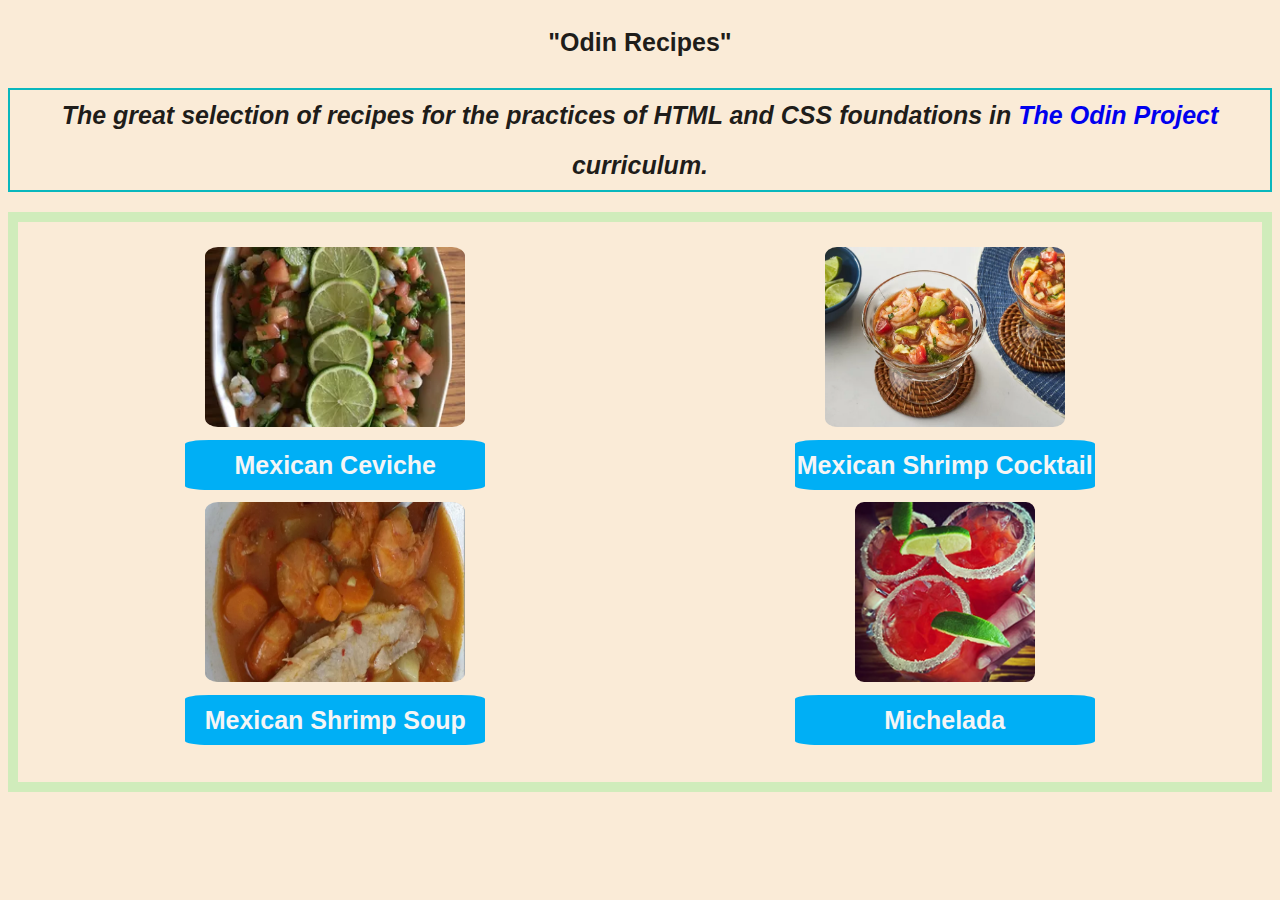
<file: index.html>
<!DOCTYPE html>
<html lang="en">
<head>
    <meta charset="UTF-8">
    <meta name="viewport" content="width=device-width, initial-scale=1.0">
    <title>Odin Recipes</title>
    <link rel="stylesheet" href="style.css">
</head>
<body>
    <header class="recipe">
    
        <h1>"Odin Recipes"</h1>
           
    </header>

    <h2 class="titleh2">
        The great selection of recipes for the practices of HTML and CSS foundations in <a href="https://www.theodinproject.com" target="_blank">The Odin Project</a> curriculum.
    </h2>
    <div class="recipes_container">
    <ul class="lista-menu">
        <li>
            <img src="./imgs/ceviche.jpge" alt="A ceviche photograph.">
            <a href="./recipes/ceviche.html" >Mexican Ceviche</a>
        </li>
        <li>
            <img src="./imgs/shrimp_cocktail.jpge" alt="A Mexican Shrimp Cocktail photograph.">
            <a href="./recipes/shrimp_cocktail.html">Mexican Shrimp Cocktail</a>
        </li>
        <li>
            <img src="./imgs/shrimp_soup.jpge" alt="A Mexican Shrimp Soup photograph.">
            <a href="./recipes/shrimp_soup.html">Mexican Shrimp Soup</a>
        </li>
        <li>
            <img src="./imgs/michelada.jpge" alt="A Michelada photograph.">
            <a href="./recipes/michelada.html">Michelada</a>
        </li>
    </ul>
    </div>
</body>

<footer>



</footer>

</html>
</file>
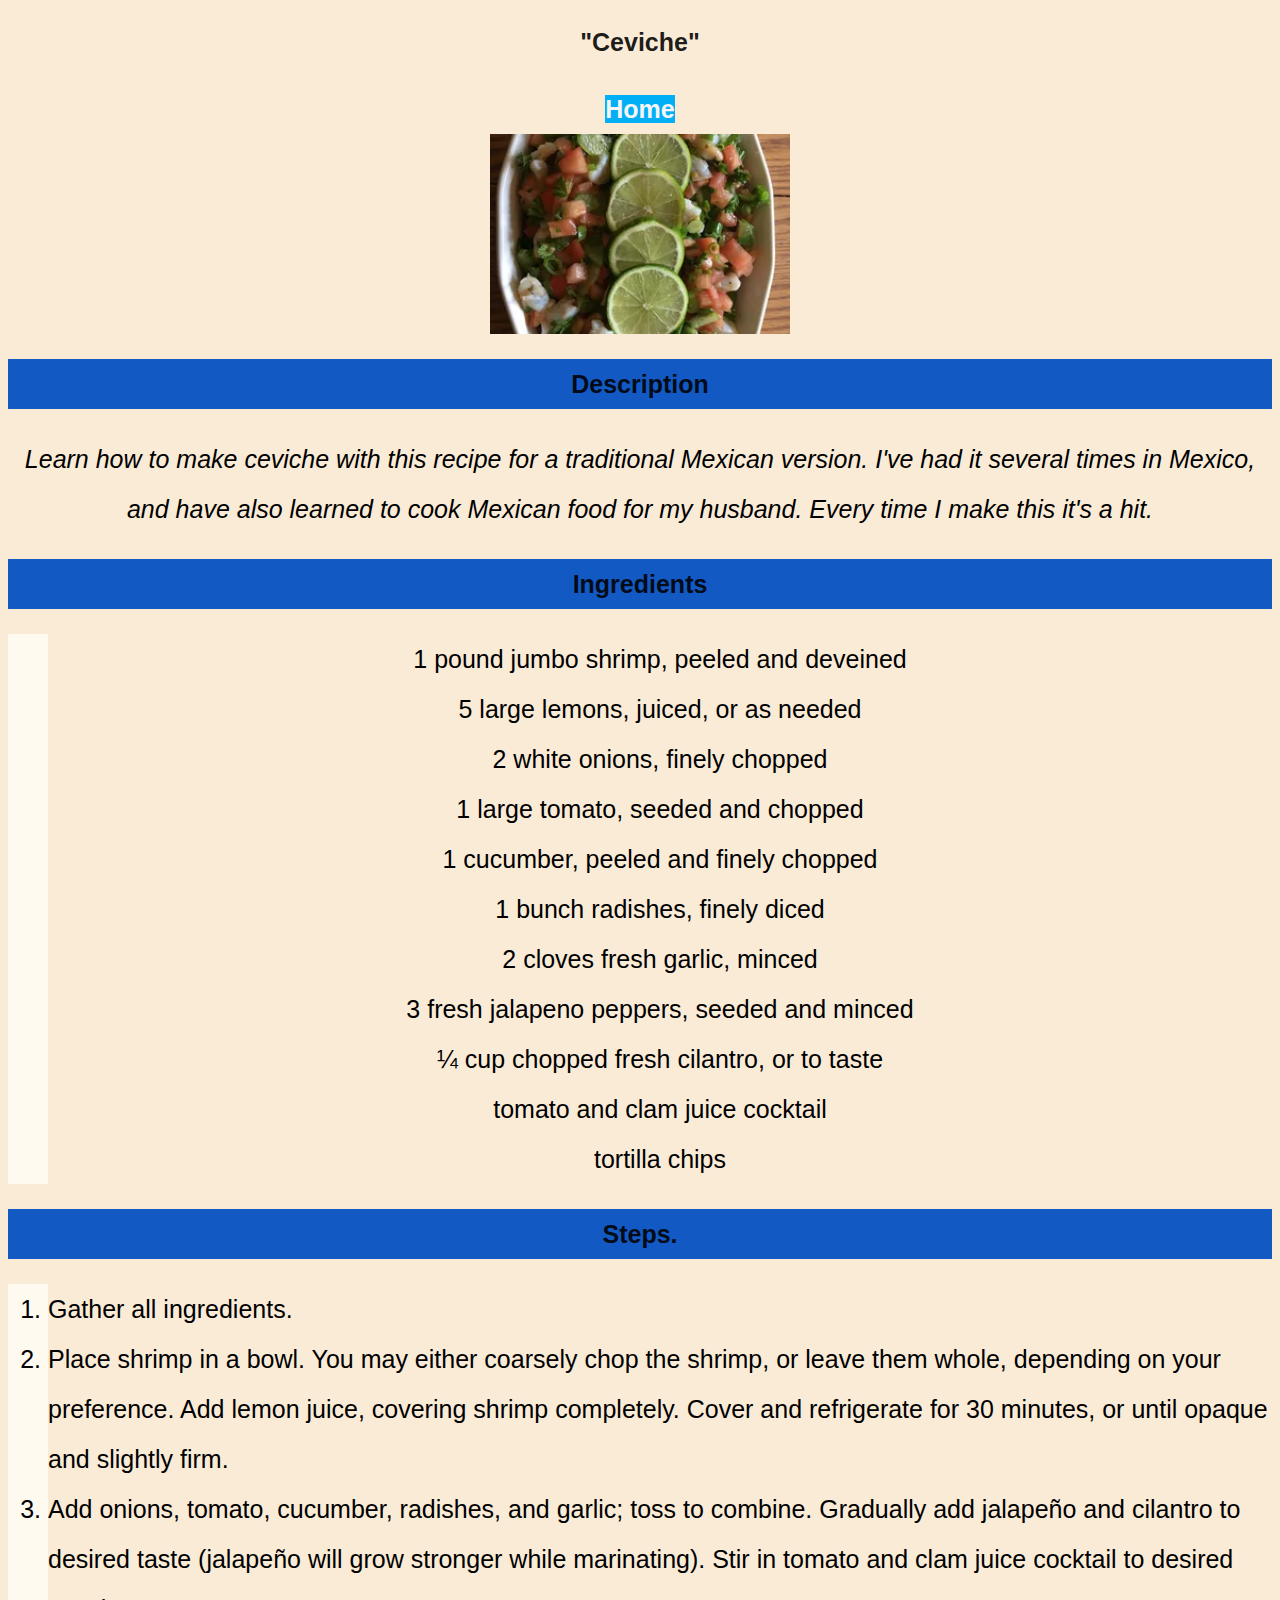
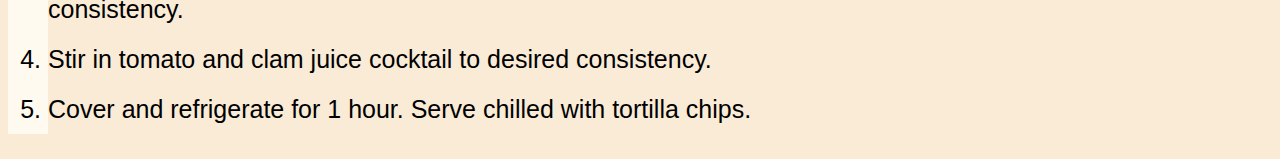
<file: recipes/ceviche.html>
<!DOCTYPE html>
<html lang="en">
<head>
    <meta charset="UTF-8">
    <meta name="viewport" content="width=device-width, initial-scale=1.0">
    <title>"Ceviche"</title>
    <link rel="stylesheet" href="../style.css">
</head>
<body>
    <header class="recipe">

        <h1>"Ceviche"</h1>

    </header>

    <nav class="menu">

        <a href="../index.html">Home</a>
                    
    </nav>

    <img class="imgmenu" src="../imgs/ceviche.jpge" width="300px"  alt="A ceviche photograph.">

    <h3 class="titleh3" >Description</h3>
    
    <p id="pdesc"><em>Learn how to make ceviche with this recipe for a traditional Mexican version. I've had it several times in Mexico, and have also learned to cook Mexican food for my husband. Every time I make this it's a hit.</em></p>

    <h3 class="titleh3" >Ingredients</h3>

    <ul id= "ingredients">
        <li>1 pound jumbo shrimp, peeled and deveined</li>
        <li>5 large lemons, juiced, or as needed</li>
        <li>2 white onions, finely chopped</li>
        <li>1 large tomato, seeded and chopped</li>
        <li>1 cucumber, peeled and finely chopped</li>
        <li>1 bunch radishes, finely diced</li>
        <li>2 cloves fresh garlic, minced</li>
        <li>3 fresh jalapeno peppers, seeded and minced</li>
        <li>¼ cup chopped fresh cilantro, or to taste</li>
        <li>tomato and clam juice cocktail</li>
        <li>tortilla chips</li>
    </ul>

    <h3 class="titleh3" >Steps.</h3>
    <ol id="steps">
        <li>Gather all ingredients.</li>
        <li>
            Place shrimp in a bowl. You may either coarsely chop the shrimp, or leave them whole, depending on your preference. Add lemon juice, covering shrimp completely. Cover and refrigerate for 30 minutes, or until opaque and slightly firm.
        </li>
        <li>
            Add onions, tomato, cucumber, radishes, and garlic; toss to combine. Gradually add jalapeño and cilantro to desired taste (jalapeño will grow stronger while marinating). Stir in tomato and clam juice cocktail to desired consistency.
        </li>
        <li>Stir in tomato and clam juice cocktail to desired consistency.</li>
        <li>
            Cover and refrigerate for 1 hour. Serve chilled with tortilla chips.
        </li>
    </ol>

</body>
</html>
</file>
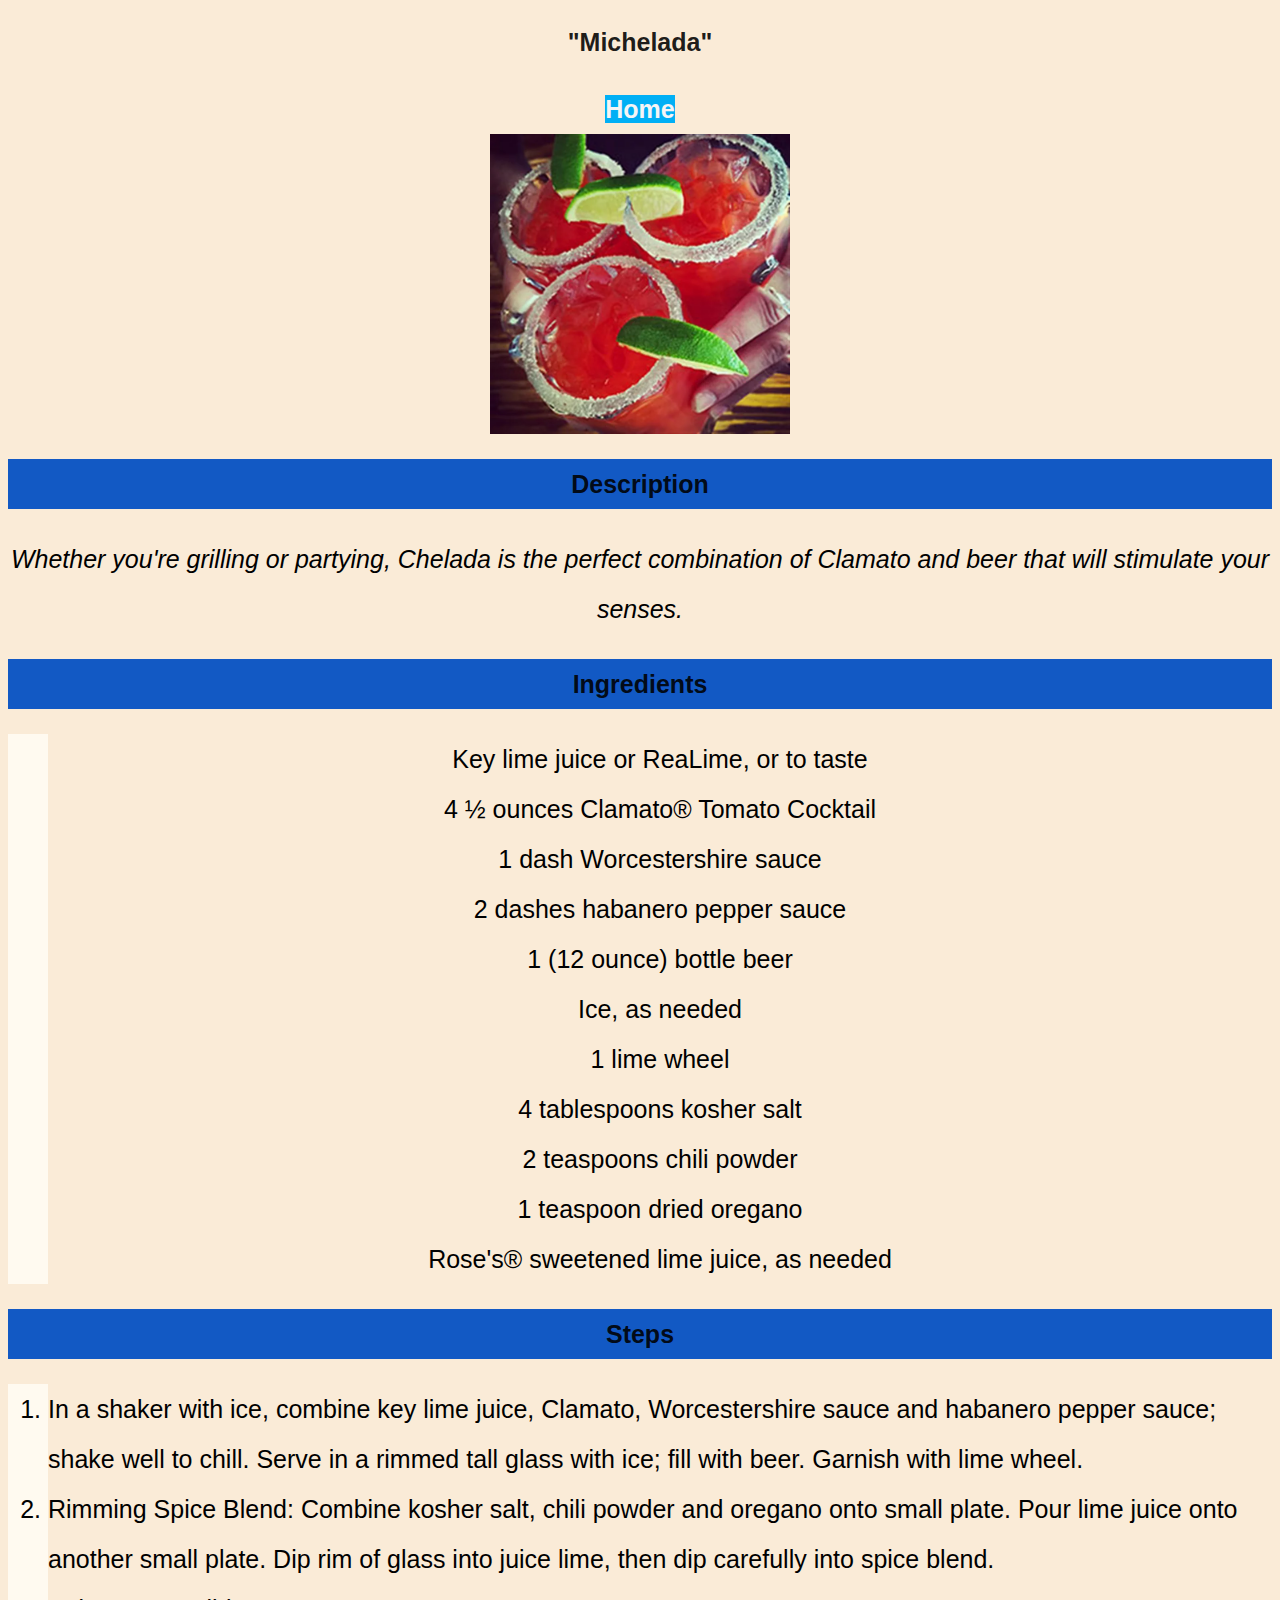
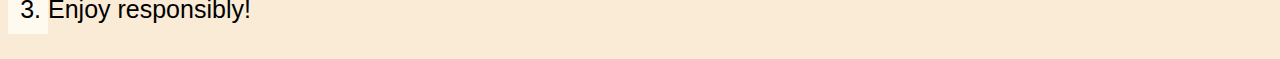
<file: recipes/michelada.html>
<!DOCTYPE html>
<html lang="en">
<head>
    <meta charset="UTF-8">
    <meta name="viewport" content="width=device-width, initial-scale=1.0">
    <title>"Michelada"</title>
    <link rel="stylesheet" href="../style.css">
</head>
<body>
    <header class="recipe">

        <h1>"Michelada"</h1>

    </header>

    <nav class="menu">

        <a href="../index.html">Home</a>
                    
    </nav>

    <img class="imgmenu" src="../imgs/michelada.jpge" width="300px"  alt="A Michelada photograph.">

    <h3 class="titleh3" >Description</h3>
    <p id="pdesc"><em>
        Whether you're grilling or partying, Chelada is the perfect combination of Clamato and beer that will stimulate your senses.
    </em></p>

    <h3 class="titleh3" >Ingredients</h3>

    <ul id= "ingredients">
        <li>Key lime juice or ReaLime, or to taste</li>
        <li>4 ½ ounces Clamato® Tomato Cocktail</li>
        <li>1 dash Worcestershire sauce</li>
        <li>2 dashes habanero pepper sauce</li>
        <li>1 (12 ounce) bottle beer</li>
        <li>Ice, as needed</li>
        <li>1 lime wheel</li>
        <li>4 tablespoons kosher salt</li>
        <li>2 teaspoons chili powder</li>
        <li>1 teaspoon dried oregano</li>
        <li>Rose's® sweetened lime juice, as needed</li>
    </ul>

    <h3 class="titleh3" >Steps</h3>
    <ol id="steps">
        <li>
            In a shaker with ice, combine key lime juice, Clamato, Worcestershire sauce and habanero pepper sauce; shake well to chill. Serve in a rimmed tall glass with ice; fill with beer. Garnish with lime wheel.
        </li>
        <li>
            Rimming Spice Blend: Combine kosher salt, chili powder and oregano onto small plate. Pour lime juice onto another small plate. Dip rim of glass into juice lime, then dip carefully into spice blend.
        </li>
        <li>
            Enjoy responsibly!
        </li>
    </ol>

</body>
</html>
</file>
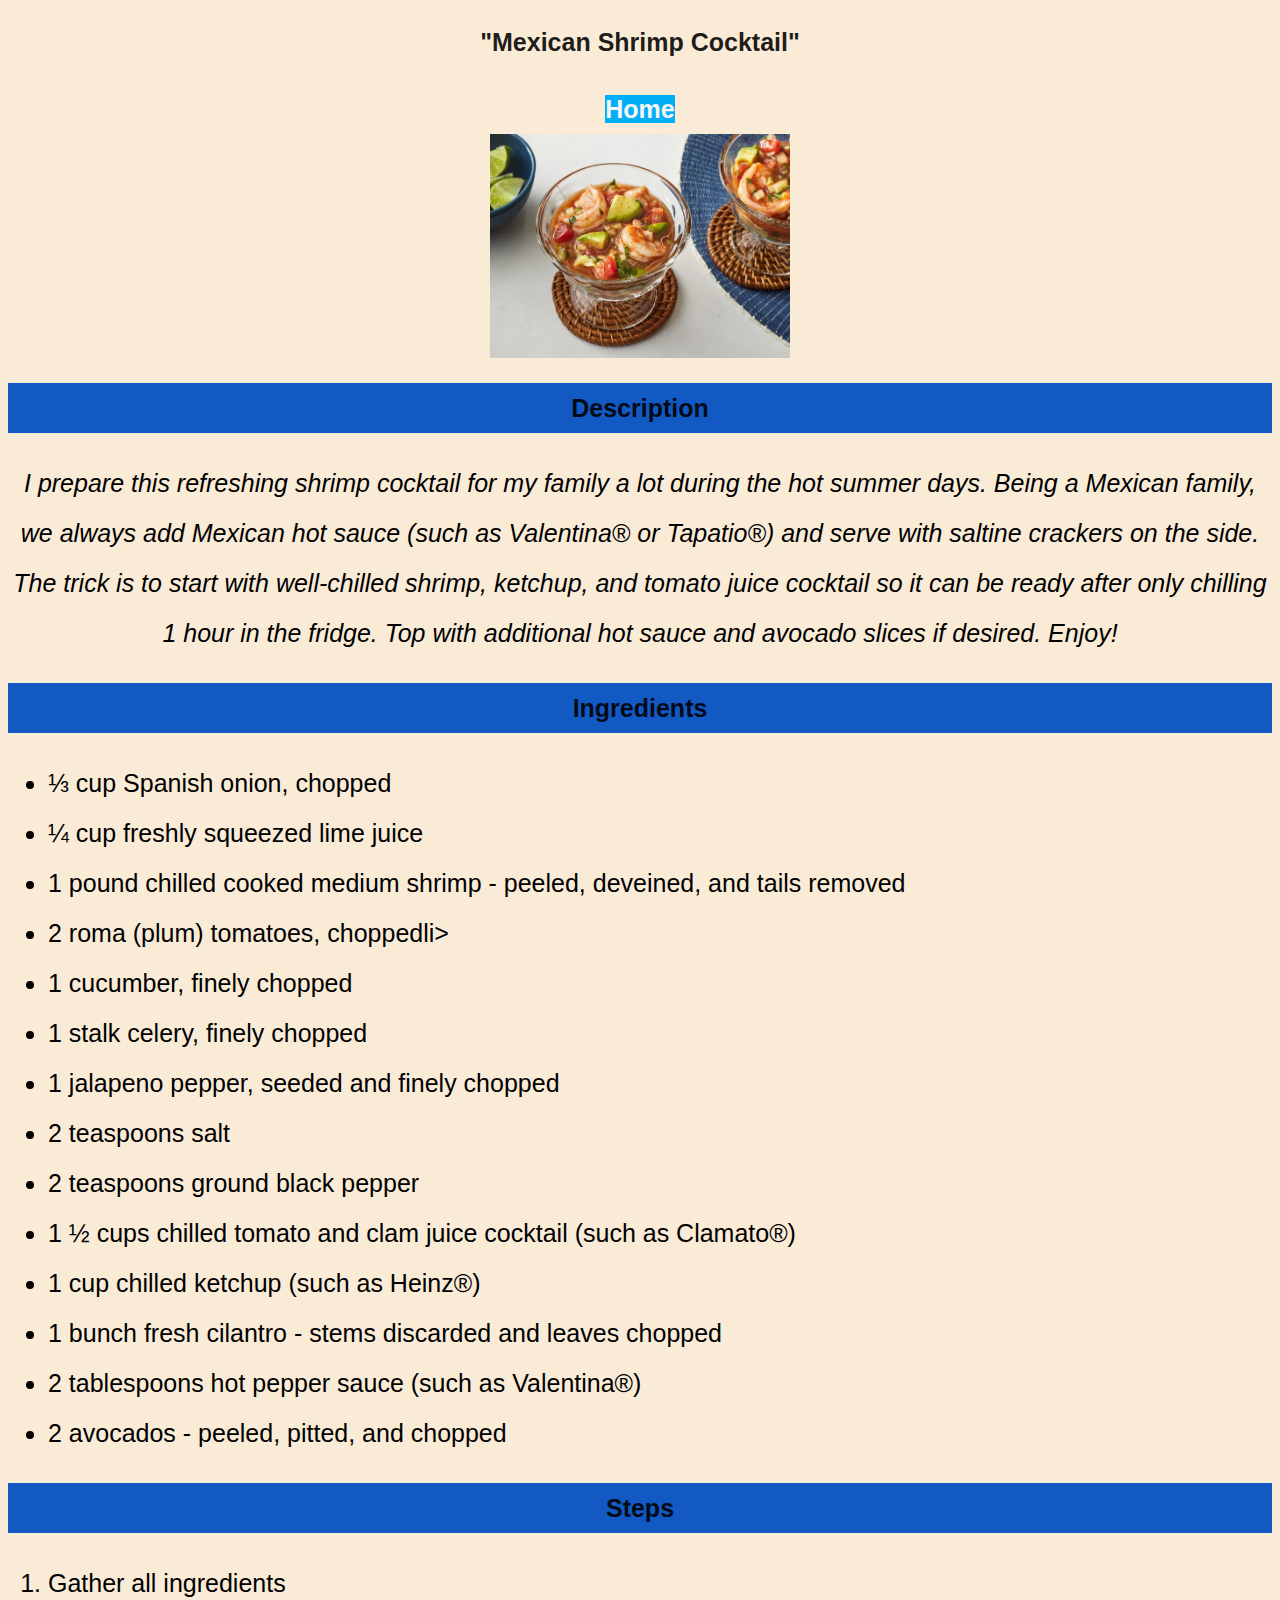
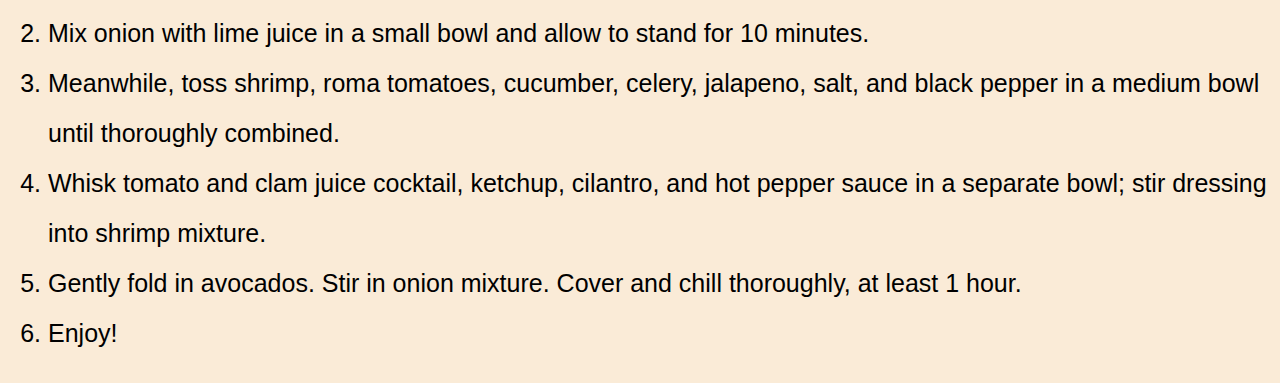
<file: recipes/shrimp_cocktail.html>
<!DOCTYPE html>
<html lang="en">
<head>
    <meta charset="UTF-8">
    <meta name="viewport" content="width=device-width, initial-scale=1.0">
    <title>"Mexican Shrimp Cocktail"</title>
    <link rel="stylesheet" href="../style.css">
</head>
<body>
    <header class="recipe">
        
        <h1>"Mexican Shrimp Cocktail"</h1>

    </header>

    <nav class="menu">

        <a href="../index.html">Home</a>
                    
    </nav>

    <img class="imgmenu" src="../imgs/shrimp_cocktail.jpge" width="300px"  alt="A Mexican Shrimp Cocktail photograph.">

    <h3 class="titleh3" >Description</h3>

    <p id="pdesc"><em>
        I prepare this refreshing shrimp cocktail for my family a lot during the hot summer days. Being a Mexican family, we always add Mexican hot sauce (such as Valentina® or Tapatio®) and serve with saltine crackers on the side. The trick is to start with well-chilled shrimp, ketchup, and tomato juice cocktail so it can be ready after only chilling 1 hour in the fridge. Top with additional hot sauce and avocado slices if desired. Enjoy!
    </em></p>

    <h3 class="titleh3" >Ingredients</h3>

    <ul>
        <li>⅓ cup Spanish onion, chopped</li>
        <li>¼ cup freshly squeezed lime juice</li>
        <li>1 pound chilled cooked medium shrimp - peeled, deveined, and tails removed</li>
        <li>2 roma (plum) tomatoes, choppedli>
        <li>1 cucumber, finely chopped</li>
        <li>1 stalk celery, finely chopped</li>
        <li>1 jalapeno pepper, seeded and finely chopped</li>
        <li>2 teaspoons salt</li>
        <li>2 teaspoons ground black pepper</li>
        <li>1 ½ cups chilled tomato and clam juice cocktail (such as Clamato®)</li>
        <li>1 cup chilled ketchup (such as Heinz®)</li>
        <li>1 bunch fresh cilantro - stems discarded and leaves chopped</li>
        <li>2 tablespoons hot pepper sauce (such as Valentina®)</li>
        <li>2 avocados - peeled, pitted, and chopped</li>
    </ul>

    <h3 class="titleh3" >Steps</h3>
    <ol>
        <li>Gather all ingredients</li>
        <li>Mix onion with lime juice in a small bowl and allow to stand for 10 minutes.</li>
        <li>
            Meanwhile, toss shrimp, roma tomatoes, cucumber, celery, jalapeno, salt, and black pepper in a medium bowl until thoroughly combined.
        </li>
        <li>
            Whisk tomato and clam juice cocktail, ketchup, cilantro, and hot pepper sauce in a separate bowl; stir dressing into shrimp mixture.
        </li>
        <li>
            Gently fold in avocados. Stir in onion mixture. Cover and chill thoroughly, at least 1 hour.
        </li>
        <li>
            Enjoy!
        </li>
    </ol>
</body>
</html>
</file>
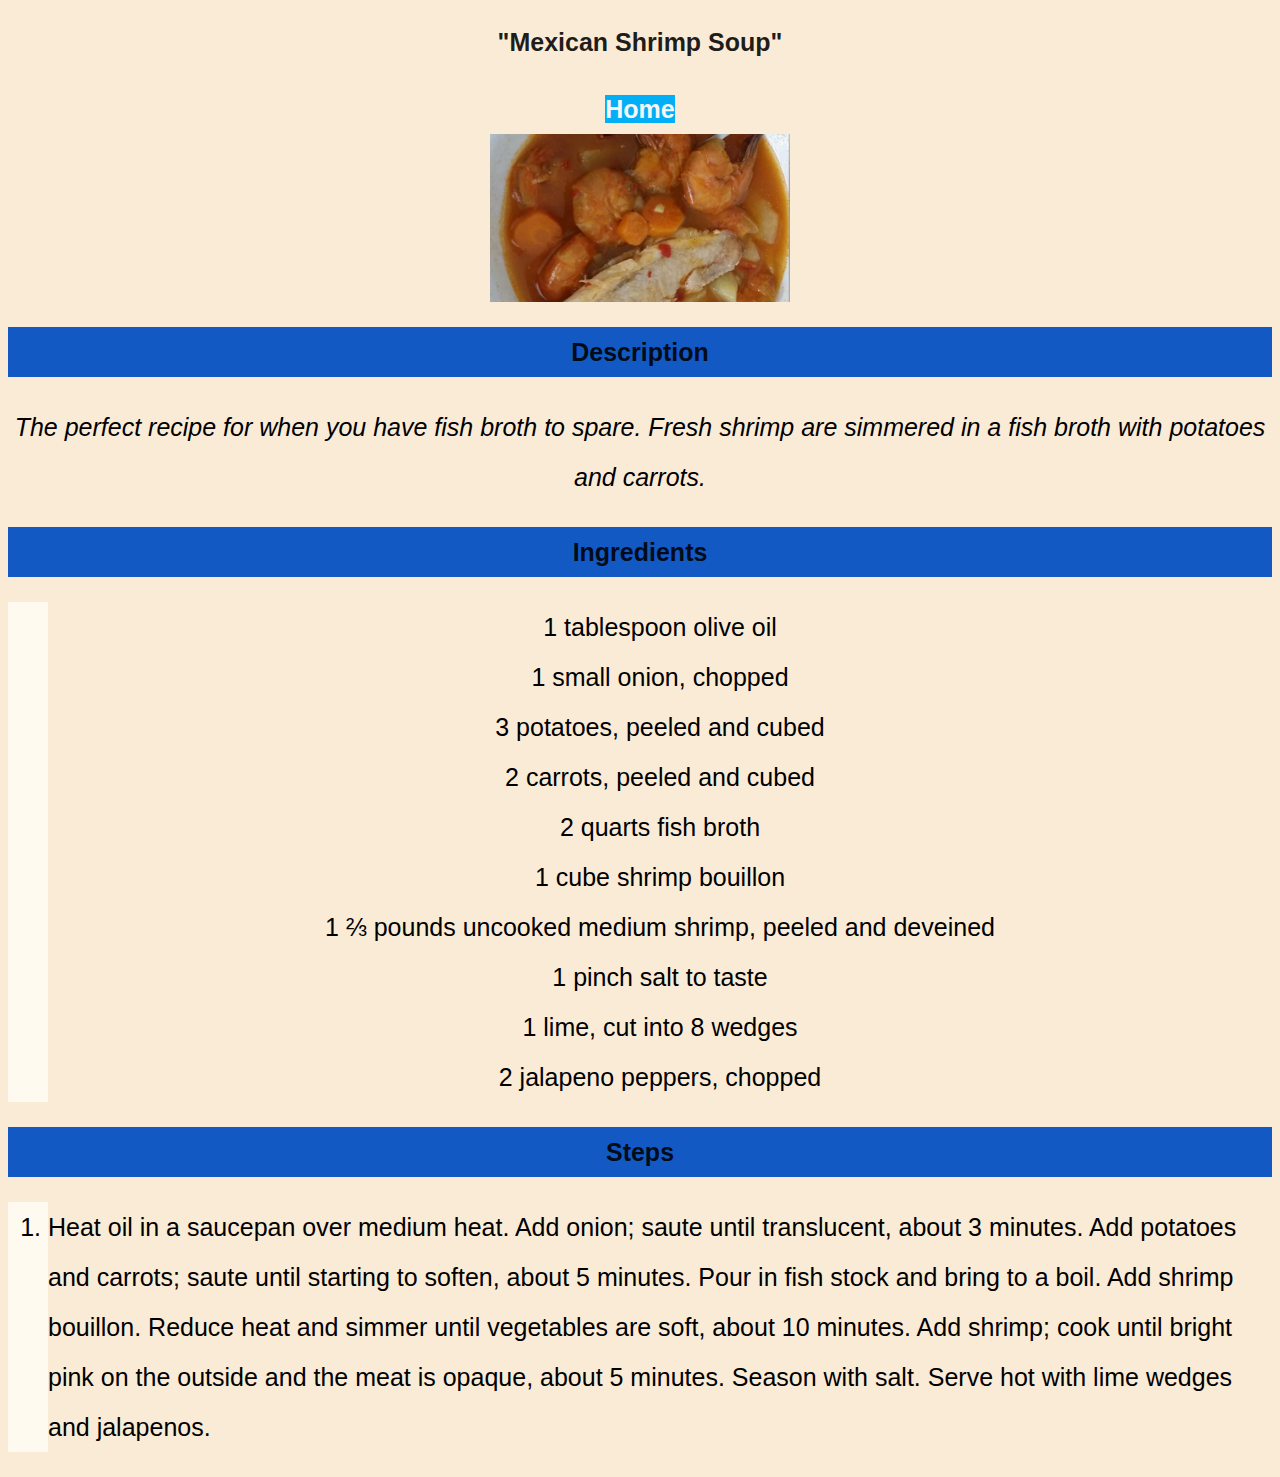
<file: recipes/shrimp_soup.html>
<!DOCTYPE html>
<html lang="en">
<head>
    <meta charset="UTF-8">
    <meta name="viewport" content="width=device-width, initial-scale=1.0">
    <title>"Mexican Shrimp Soup"</title>
    <link rel="stylesheet" href="../style.css">
</head>
<body>
    <header class="recipe">

        <h1>"Mexican Shrimp Soup"</h1>

    </header>

    <nav class="menu">

        <a href="../index.html">Home</a>
                    
    </nav>
    
    <img class="imgmenu" src="../imgs/shrimp_soup.jpge" width="300px"  alt="A Mexican Shrimp Soup photograph.">

    <h3 class="titleh3" >Description</h3>
    <p id="pdesc"><em>The perfect recipe for when you have fish broth to spare. Fresh shrimp are simmered in a fish broth with potatoes and carrots.</em></p>

    <h3 class="titleh3" >Ingredients</h3>

    <ul id= "ingredients">
        <li>1 tablespoon olive oil</li>
        <li>1 small onion, chopped</li>
        <li>3 potatoes, peeled and cubed</li>
        <li>2 carrots, peeled and cubed</li>
        <li>2 quarts fish broth</li>
        <li>1 cube shrimp bouillon</li>
        <li>1 ⅔ pounds uncooked medium shrimp, peeled and deveined</li>
        <li>1 pinch salt to taste</li>
        <li>1 lime, cut into 8 wedges</li>
        <li>2 jalapeno peppers, chopped</li>
    </ul>

    <h3 class="titleh3" >Steps</h3>
    <ol id="steps">
        <li>
            Heat oil in a saucepan over medium heat. Add onion; saute until translucent, about 3 minutes. Add potatoes and carrots; saute until starting to soften, about 5 minutes. Pour in fish stock and bring to a boil. Add shrimp bouillon. Reduce heat and simmer until vegetables are soft, about 10 minutes. Add shrimp; cook until bright pink on the outside and the meat is opaque, about 5 minutes. Season with salt. Serve hot with lime wedges and jalapenos.
        </li>
    </ol>

</body>

</html>
</file>
<file: style.css>
/* styles */

/* html {
    box-sizing: border-box;
}

*,
*::before,
*::after {
    box-sizing: inherit;
} */

* {
    font-family: Verdana, Geneva, Tahoma, sans-serif;
    font-size: 25px;
    line-height: 200%;
    background-color:antiquewhite;
}
a {
    text-decoration: none;
    font-weight: bolder;
}

.titleh2 {
    text-align: center;
    font-style: italic;
    border: solid rgb(9, 183, 189) 2px;
    color: rgba(0, 0, 0, 0.877);
}

.recipes_container {
    border: solid rgba(144, 238, 144, 0.397) 10px;
    padding: 0 .5em;
}

.imgmenu {
    display: block;
    margin-left: auto;
    margin-right: auto;
}

.recipe,
.titleh3 {
    text-align: center;
    background-color: rgb(18, 89, 196);
    color: rgba(0, 0, 0, 0.89);
    }

#pdesc {
    text-align: center;
}

.menu {
    text-align: center;
    margin: 0 auto;
}

.menu a {
    background-color: rgb(0, 175, 245);
    color: whitesmoke;
    font-weight:5px;
}

.lista-menu {
    display: flex;
    flex-wrap: wrap;
    list-style-type: none;
    padding: 0;
}

.lista-menu li {
    background-color: none;
    color: white;
    flex: 1 1 50%;
    box-sizing: border-box;
    text-align: center;
    font-weight: bolder;
}

.lista-menu li img {
    max-width: 260px;
    margin: auto;
    height: 180px; 
    display: block;
    border-radius: 5%;
}

.lista-menu li a {
    background-color: rgb(0, 175, 245);
    color: whitesmoke;
    border-radius: 8%;
    max-width: 300px;
    margin: .5em auto;
    display: block; 
}

#ingredients,
#steps {
    background-color: floralwhite;
}

#ingredients li {
    text-align: center;
    list-style-type: none;
    
}
</file>
